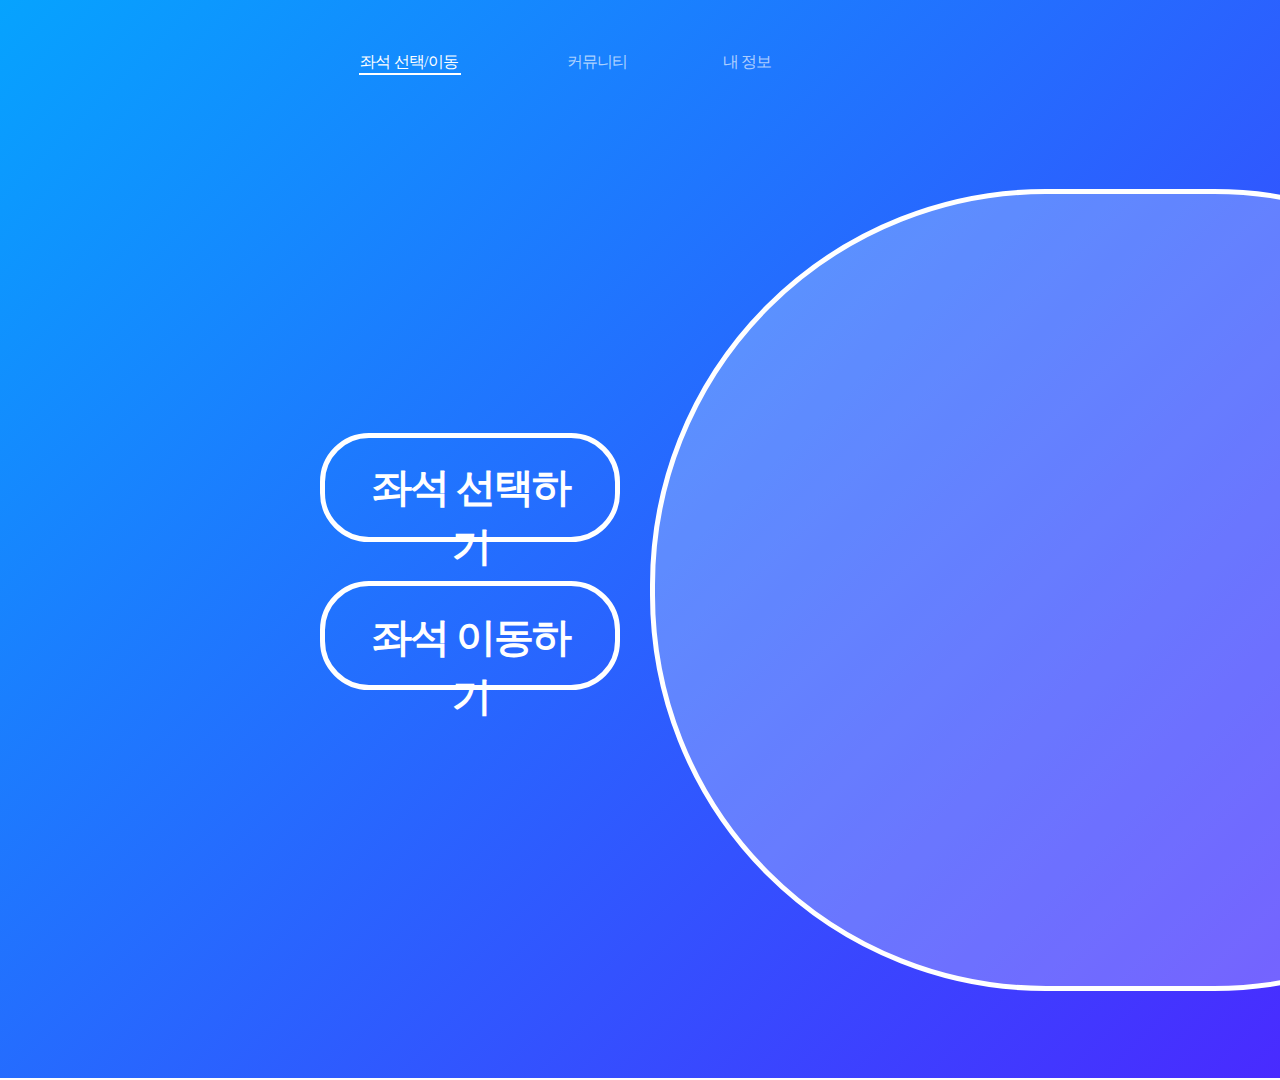
<file: index.html>
<!DOCTYPE html>
<html lang="ko">
<head>
    <meta charset="UTF-8">
    <meta name="viewport" content="width=device-width, initial-scale=1.0">
    <link href="main.css" rel="stylesheet">
    <script type="text/javascript" src="script.js"></script>
    <title>언서재</title>
</head>
<body>
    <div id="background">
        <a id="seat" href="">좌석 선택/이동</a>
        <hr id="line">
        <a id="community" href="">커뮤니티</a>
        <a id="info" href="">내 정보</a>
        <p id="login" onclick="">로그인</p>
        <p id="choice_box"><p id="choice">좌석 선택하기</p></p>
        <p id="move_box"><p id="move">좌석 이동하기</p></p>
        <p id="main"></p>
        <p id="box"><hr id="arrow_top"></hr><hr id="arrow_bottom"></hr></p>
    </div>
</body>
</html>
</file>
<file: main.css>
body {
  padding: 0;
  margin: 0;
}
a {
  text-decoration: none;
}
#background {
  margin-top: -18px;
  padding: 0;
  width: 1920px;
  height: 1080px;
  background-image: linear-gradient(135deg, #06a3fe, #5b0aff);
}
#main {
  position: absolute;
  top: 173px;
  left: 650px;
  width: 950px;
  height: 792px;
  object-fit: contain;
  border-radius: 396px;
  border: solid 5px #ffffff;
  background-color: rgba(255, 255, 255, 0.25);
}
#seat {
  position: absolute;
  top: 50px;
  left: 359px;
  width: 100px;
  height: 24px;
  font-family: NotoSansKR;
  font-size: 16px;
  font-weight: normal;
  font-stretch: normal;
  font-style: normal;
  line-height: 1.5;
  letter-spacing: -0.8px;
  text-align: center;
  color: white;
}
#line {
  position: absolute;
  top: 65px;
  left: 359px;
  width: 100px;
  height: 0.3px;
  background-color: white;
  border: solid 0.3px white;
}
#community {
  position: absolute;
  top: 50px;
  left: 547px;
  width: 100px;
  height: 24px;
  font-family: NotoSansKR;
  font-size: 16px;
  font-weight: normal;
  font-stretch: normal;
  font-style: normal;
  line-height: 1.5;
  letter-spacing: -0.8px;
  text-align: center;
  color: rgba(255, 255, 255, 0.65);
}
#community:hover {
  color: rgba(255, 255, 255, 1);
}
#info {
  position: absolute;
  top: 50px;
  left: 722px;
  width: 50px;
  height: 24px;
  font-family: NotoSansKR;
  font-size: 16px;
  font-weight: normal;
  font-stretch: normal;
  font-style: normal;
  line-height: 1.5;
  letter-spacing: -0.8px;
  text-align: center;
  color: rgba(255, 255, 255, 0.65);
}
#info:hover {
  color: rgba(255, 255, 255, 1);
}
#login {
  position: absolute;
  top: 40px;
  left: 1544px;
  width: 46px;
  height: 24px;
  font-family: NotoSansKR;
  font-size: 16px;
  font-weight: normal;
  font-stretch: normal;
  font-style: normal;
  line-height: 1.5;
  letter-spacing: -0.8px;
  text-align: center;
  color: white;
  letter-spacing: -0.8px;
  text-align: center;
}
#choice_box {
  position: absolute;
  top: 417px;
  left: 320px;
  width: 290px;
  height: 99px;
  border-radius: 49px;
  border: solid 5px #ffffff;
}
#choice {
  position: absolute;
  top: 418px;
  left: 362px;
  width: 218px;
  height: 59px;
  font-family: NotoSansKR;
  font-size: 40px;
  font-weight: 900;
  font-stretch: normal;
  font-style: normal;
  line-height: 1.48;
  letter-spacing: -2px;
  text-align: center;
  color: #ffffff;
}
#move_box {
  position: absolute;
  top: 565px;
  left: 320px;
  width: 290px;
  height: 99px;
  border-radius: 49px;
  border: solid 5px #ffffff;
}
#move {
  position: absolute;
  top: 568px;
  left: 362px;
  width: 218px;
  height: 59px;
  font-family: NotoSansKR;
  font-size: 40px;
  font-weight: 900;
  font-stretch: normal;
  font-style: normal;
  line-height: 1.48;
  letter-spacing: -2px;
  text-align: center;
  color: #ffffff;
}
#box {
  position: absolute;
  top: 24px;
  left: 1855px;
  width: 65px;
  height: 40px;
  border-top-left-radius: 20px;
  border-bottom-left-radius: 20px;
  background-color: #ffffff;
  animation-name: box;
  animation-duration: 2s;
  animation-duration: leaner;
}
@-webkit-keyframes box {
  0% {
    left: 1855px;
  }
  100% {
    left: 1655px;
  }
}
#arrow_top {
  position: absolute;
  top: 42px;
  left: 1865px;
  width: 0.1px;
  height: 11.3px;
  background-color: #ff0000;
  border: solid 0.1px #ff0000;
  transform: rotate(45deg);
}
#arrow_bottom {
  position: absolute;
  top: 50.25px;
  left: 1865px;
  width: 0.1px;
  height: 11.3px;
  border: solid 0.1px #ff0000;
  background-color: #ff0000;
  transform: rotate(135deg);
}
</file>
